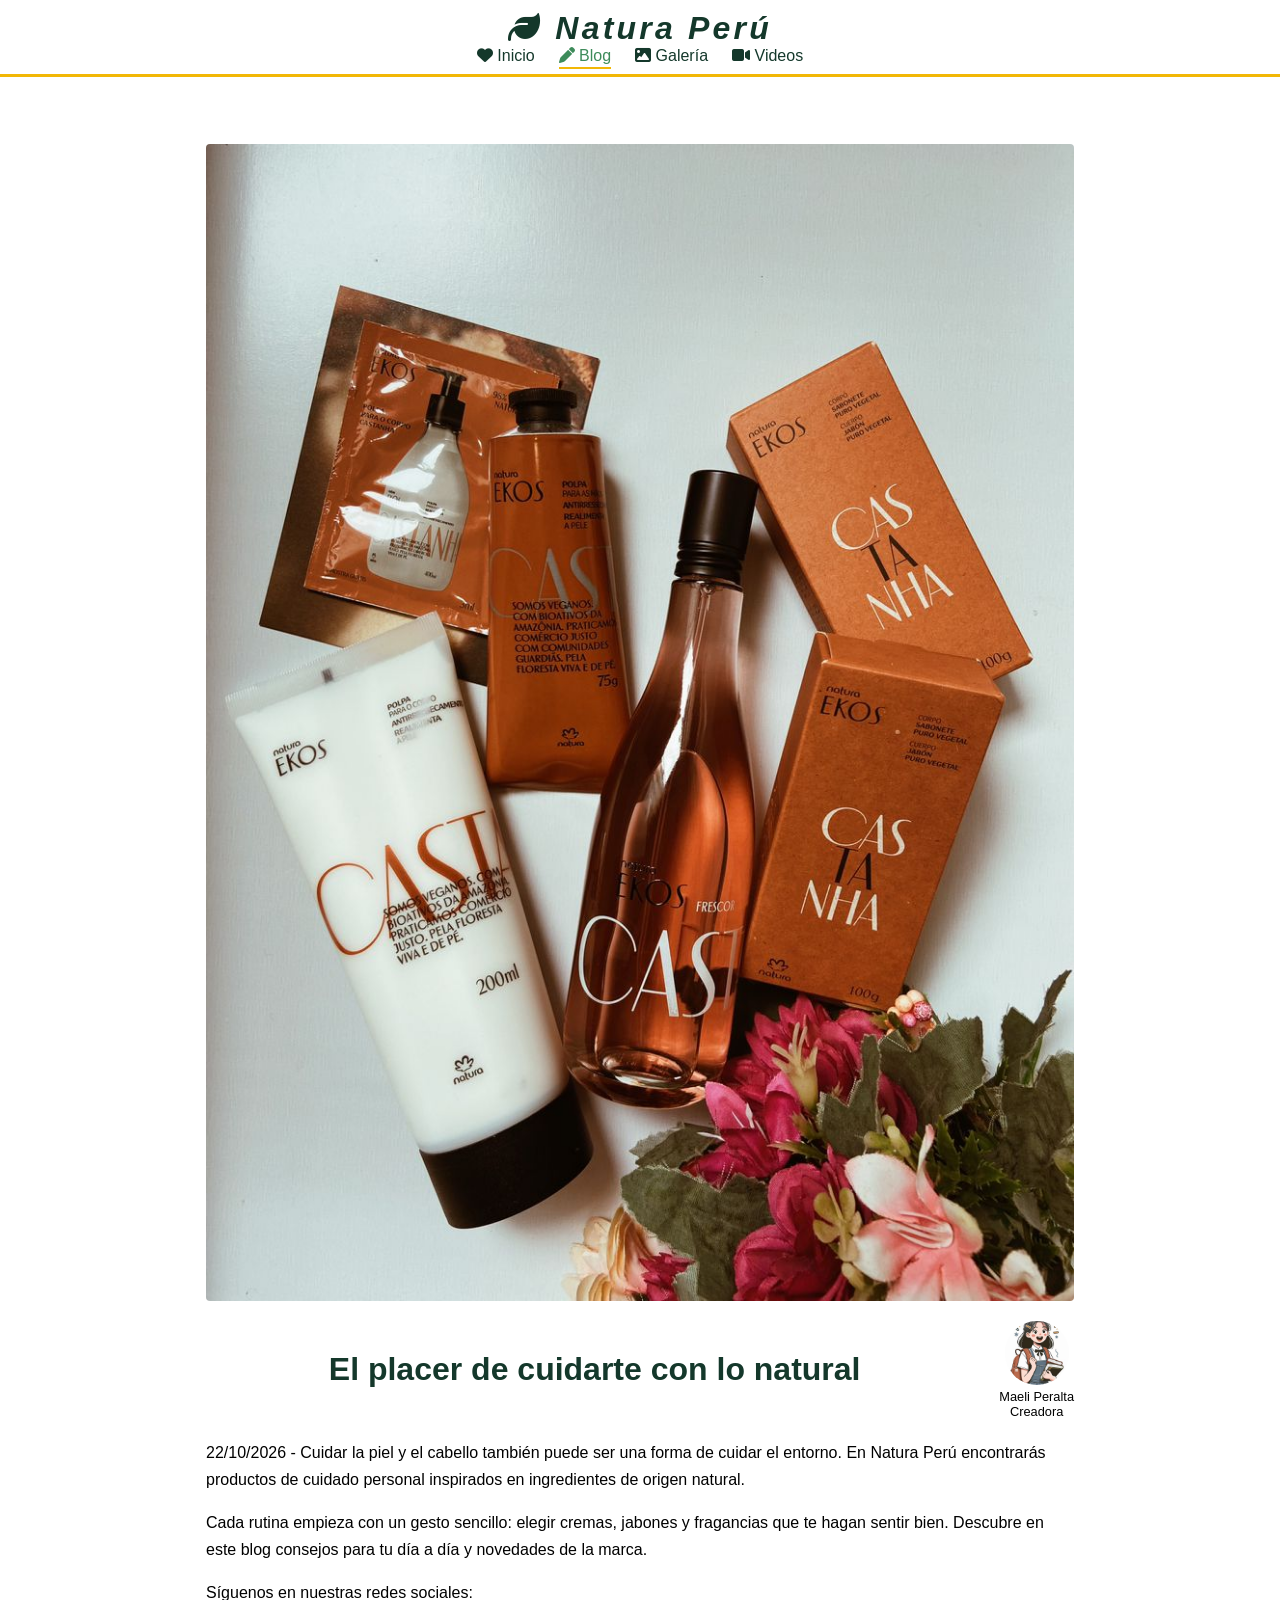
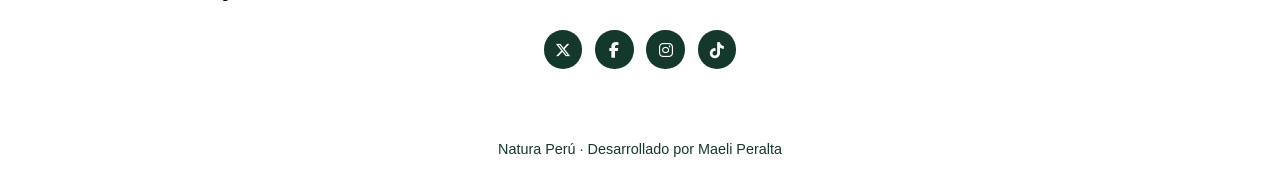
<file: blog.html>
<!DOCTYPE html>
<html lang="es">
<head>
  <meta charset="UTF-8">
  <meta name="viewport" content="width=device-width, initial-scale=1.0">
  <title>Natura Perú | Blog</title>
  <link rel="stylesheet" href="https://cdnjs.cloudflare.com/ajax/libs/font-awesome/6.5.1/css/all.min.css">
  <link rel="stylesheet" href="estilo.css">
</head>
<body>
  <header class="cabecera">
    <div class="logo"><i class="fa-solid fa-leaf"></i> Natura Perú</div>
    <nav>
      <ul class="menu">
        <li><a href="index.html"><i class="fa-solid fa-heart"></i> Inicio</a></li>
        <li><a href="blog.html" class="activo"><i class="fa-solid fa-pen"></i> Blog</a></li>
        <li><a href="galeria.html"><i class="fa-solid fa-image"></i> Galería</a></li>
        <li><a href="videos.html"><i class="fa-solid fa-video"></i> Videos</a></li>
      </ul>
    </nav>
  </header>

  <main>
    <article>
      <img class="portada" src="IMAGENES/Imagen de producto.jpg" alt="Productos Natura Perú">
      <div class="titulo-blog">
        <h2>El placer de cuidarte con lo natural</h2>
        <figure class="autor">
          <img src="IMAGENES/Estudiante.jpg" alt="Maeli Peralta">
          <figcaption>Maeli Peralta<br>Creadora</figcaption>
        </figure>
      </div>
      <p>22/10/2026 - Cuidar la piel y el cabello también puede ser una forma de cuidar el entorno. En Natura Perú encontrarás productos de cuidado personal inspirados en ingredientes de origen natural.</p>
      <p>Cada rutina empieza con un gesto sencillo: elegir cremas, jabones y fragancias que te hagan sentir bien. Descubre en este blog consejos para tu día a día y novedades de la marca.</p>
    </article>

    <p>Síguenos en nuestras redes sociales:</p>
    <div class="redes">
      <a href="https://x.com/" target="_blank"><i class="fa-brands fa-x-twitter"></i></a>
      <a href="https://www.facebook.com/" target="_blank"><i class="fa-brands fa-facebook-f"></i></a>
      <a href="https://www.instagram.com/" target="_blank"><i class="fa-brands fa-instagram"></i></a>
      <a href="https://www.tiktok.com/" target="_blank"><i class="fa-brands fa-tiktok"></i></a>
    </div>
  </main>

  <footer>
    <p>Natura Perú · Desarrollado por Maeli Peralta</p>
  </footer>
</body>
</html>
</file>
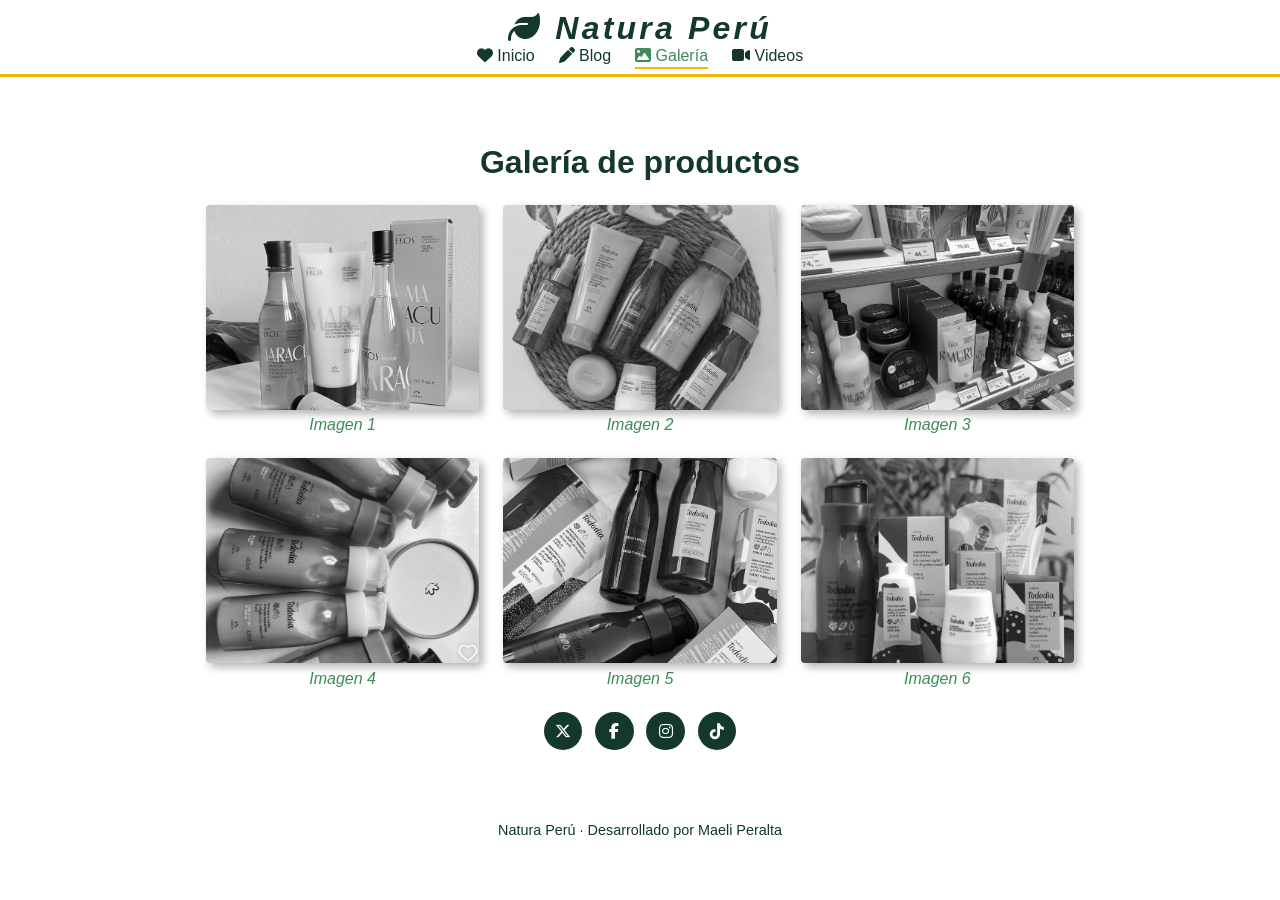
<file: galeria.html>
<!DOCTYPE html>
<html lang="es">
<head>
  <meta charset="UTF-8">
  <meta name="viewport" content="width=device-width, initial-scale=1.0">
  <title>Natura Perú | Galería</title>
  <link rel="stylesheet" href="https://cdnjs.cloudflare.com/ajax/libs/font-awesome/6.5.1/css/all.min.css">
  <link rel="stylesheet" href="estilo.css">
</head>
<body>
  <header class="cabecera">
    <div class="logo"><i class="fa-solid fa-leaf"></i> Natura Perú</div>
    <nav>
      <ul class="menu">
        <li><a href="index.html"><i class="fa-solid fa-heart"></i> Inicio</a></li>
        <li><a href="blog.html"><i class="fa-solid fa-pen"></i> Blog</a></li>
        <li><a href="galeria.html" class="activo"><i class="fa-solid fa-image"></i> Galería</a></li>
        <li><a href="videos.html"><i class="fa-solid fa-video"></i> Videos</a></li>
      </ul>
    </nav>
  </header>

  <main>
    <h2 class="titulo-pagina">Galería de productos</h2>

    <section class="galeria">
      <figure>
        <img src="IMAGENES/Producto1.jpg" alt="Producto 1">
        <figcaption>Imagen 1</figcaption>
      </figure>
      <figure>
        <img src="IMAGENES/Producto2.jpg" alt="Producto 2">
        <figcaption>Imagen 2</figcaption>
      </figure>
      <figure>
        <img src="IMAGENES/Producto3.jpg" alt="Producto 3">
        <figcaption>Imagen 3</figcaption>
      </figure>
      <figure>
        <img src="IMAGENES/Producto4.jpg" alt="Producto 4">
        <figcaption>Imagen 4</figcaption>
      </figure>
      <figure>
        <img src="IMAGENES/Producto5.jpg" alt="Producto 5">
        <figcaption>Imagen 5</figcaption>
      </figure>
      <figure>
        <img src="IMAGENES/Producto6.jpg" alt="Producto 6">
        <figcaption>Imagen 6</figcaption>
      </figure>
    </section>

    <div class="redes">
      <a href="https://x.com/" target="_blank"><i class="fa-brands fa-x-twitter"></i></a>
      <a href="https://www.facebook.com/" target="_blank"><i class="fa-brands fa-facebook-f"></i></a>
      <a href="https://www.instagram.com/" target="_blank"><i class="fa-brands fa-instagram"></i></a>
      <a href="https://www.tiktok.com/" target="_blank"><i class="fa-brands fa-tiktok"></i></a>
    </div>
  </main>

  <footer>
    <p>Natura Perú · Desarrollado por Maeli Peralta</p>
  </footer>
</body>
</html>
</file>
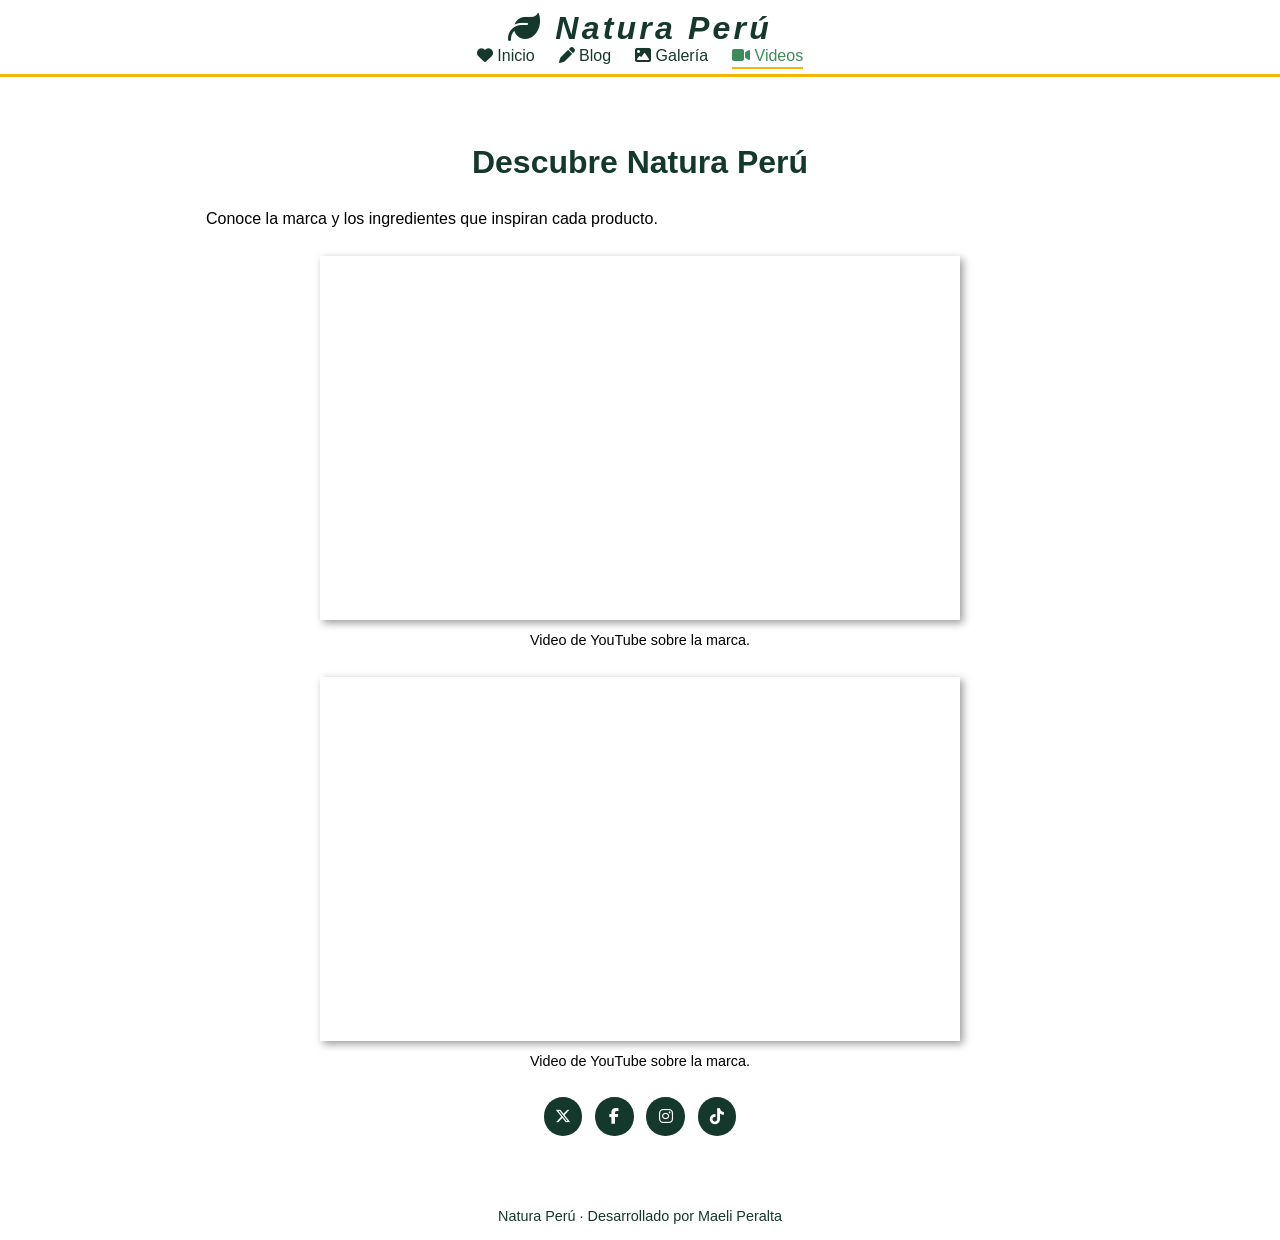
<file: videos.html>
<!DOCTYPE html>
<html lang="es">
<head>
  <meta charset="UTF-8">
  <meta name="viewport" content="width=device-width, initial-scale=1.0">
  <title>Natura Perú | Videos</title>
  <link rel="stylesheet" href="https://cdnjs.cloudflare.com/ajax/libs/font-awesome/6.5.1/css/all.min.css">
  <link rel="stylesheet" href="estilo.css">
</head>
<body>
  <header class="cabecera">
    <div class="logo"><i class="fa-solid fa-leaf"></i> Natura Perú</div>
    <nav>
      <ul class="menu">
        <li><a href="index.html"><i class="fa-solid fa-heart"></i> Inicio</a></li>
        <li><a href="blog.html"><i class="fa-solid fa-pen"></i> Blog</a></li>
        <li><a href="galeria.html"><i class="fa-solid fa-image"></i> Galería</a></li>
        <li><a href="videos.html" class="activo"><i class="fa-solid fa-video"></i> Videos</a></li>
      </ul>
    </nav>
  </header>

  <main>
    <h2 class="titulo-pagina">Descubre Natura Perú</h2>
    <p>Conoce la marca y los ingredientes que inspiran cada producto.</p>

    <section>
      <div class="video">
        <iframe src="https://www.youtube.com/embed/ty01jh5I1F4?start=4" title="Video de YouTube" frameborder="0" allow="accelerometer; autoplay; clipboard-write; encrypted-media; gyroscope; picture-in-picture; web-share" referrerpolicy="strict-origin-when-cross-origin" allowfullscreen></iframe>
      </div>
      <p class="pie-video">Video de YouTube sobre la marca.</p>

      <div class="video">
        <iframe src="https://www.youtube.com/embed/-usfivnuBE8?start=7" title="Video de YouTube" frameborder="0" allow="accelerometer; autoplay; clipboard-write; encrypted-media; gyroscope; picture-in-picture; web-share" referrerpolicy="strict-origin-when-cross-origin" allowfullscreen></iframe>
      </div>
      <p class="pie-video">Video de YouTube sobre la marca.</p>
    </section>

    <div class="redes">
      <a href="https://x.com/" target="_blank"><i class="fa-brands fa-x-twitter"></i></a>
      <a href="https://www.facebook.com/" target="_blank"><i class="fa-brands fa-facebook-f"></i></a>
      <a href="https://www.instagram.com/" target="_blank"><i class="fa-brands fa-instagram"></i></a>
      <a href="https://www.tiktok.com/" target="_blank"><i class="fa-brands fa-tiktok"></i></a>
    </div>
  </main>

  <footer>
    <p>Natura Perú · Desarrollado por Maeli Peralta</p>
  </footer>
</body>
</html>
</file>
<file: estilo.css>
* {
  margin: 0;
  padding: 0;
  box-sizing: border-box;
}

body {
  font-family: Arial, sans-serif;
}

.hero {
  min-height: 100vh;
  background-color: #14382b;
  background-image: linear-gradient(rgba(0,0,0,.5), rgba(0,0,0,.5)), url(url(IMAGENES/Fondo.jpg));
  background-position: center;
  background-size: cover;
  background-repeat: no-repeat;
  color: white;
  display: flex;
  flex-direction: column;
  justify-content: center;
  align-items: center;
  text-align: center;
  padding: 1rem;
}

.hero h1 {
  font-size: 4rem;
  font-style: italic;
  margin-bottom: 1rem;
}

.hero p {
  max-width: 40rem;
  font-weight: bold;
  margin-bottom: 1.5rem;
}

.hero nav ul {
  list-style: none;
  display: flex;
  justify-content: center;
  flex-wrap: wrap;
  gap: 1.5rem;
  margin-bottom: 1.5rem;
}

.hero nav a {
  color: white;
  text-decoration: none;
  padding-bottom: .2rem;
  border-bottom: 2px solid transparent;
  transition: .3s;
}

.hero nav a:hover {
  color: #f2b705;
  border-bottom-color: #f2b705;
}

.redes {
  display: flex;
  gap: .8rem;
}

.redes a {
  width: 2.4rem;
  height: 2.4rem;
  border-radius: 50%;
  background: white;
  color: #14382b;
  display: flex;
  align-items: center;
  justify-content: center;
  text-decoration: none;
  transition: .3s;
}

.redes a:hover {
  background: #f2b705;
  transform: translateY(-3px);
}

/* ----- Páginas internas ----- */
.cabecera {
  position: fixed;
  top: 0;
  left: 0;
  width: 100%;
  z-index: 10;
  background: white;
  border-bottom: 3px solid #f2b705;
  text-align: center;
  padding: .6rem 1rem;
}

.logo {
  font-size: 2rem;
  font-style: italic;
  font-weight: bold;
  letter-spacing: .1em;
  color: #14382b;
}

.menu {
  list-style: none;
  display: flex;
  justify-content: center;
  flex-wrap: wrap;
  gap: 1.5rem;
}

.menu a {
  color: #14382b;
  text-decoration: none;
  padding-bottom: .2rem;
  border-bottom: 2px solid transparent;
  transition: .3s;
}

.menu a:hover,
.menu a.activo {
  color: #3d8b5a;
  border-bottom-color: #f2b705;
}

main {
  max-width: 900px;
  margin: 0 auto;
  padding: 9rem 1rem 2rem;
}

main p {
  margin-bottom: 1rem;
  line-height: 1.7;
}

.portada {
  width: 100%;
  display: block;
  border-radius: 4px;
}

.titulo-blog {
  display: flex;
  align-items: center;
  justify-content: space-between;
  gap: 1rem;
  margin: 1.2rem 0;
}

.titulo-blog h2 {
  flex: 1;
  text-align: center;
  color: #14382b;
  font-size: 2rem;
}

.autor {
  text-align: center;
  font-size: .8rem;
}

.autor img {
  width: 64px;
  height: 64px;
  border-radius: 50%;
  object-fit: cover;
  display: block;
  margin: 0 auto .3rem;
}

main .redes {
  justify-content: center;
  margin: 1.5rem 0;
}

main .redes a {
  background: #14382b;
  color: white;
}

main .redes a:hover {
  background: #f2b705;
  color: #14382b;
}

footer {
  text-align: center;
  padding: 1rem;
  font-size: .9rem;
  color: #14382b;
}
/* ----- Galería ----- */
.titulo-pagina {
  text-align: center;
  color: #14382b;
  font-size: 2rem;
  margin-bottom: 1.5rem;
}

.galeria {
  display: flex;
  flex-wrap: wrap;
  justify-content: center;
  gap: 1.5rem;
}

.galeria figure {
  width: calc(33.333% - 1rem);
  min-width: 220px;
  text-align: center;
}

.galeria img {
  width: 100%;
  border-radius: 4px;
  box-shadow: 4px 4px 8px rgba(0,0,0,.3);
  filter: grayscale(100%);
  transition: filter .4s, transform .4s;
  display: block;
  aspect-ratio: 4 / 3;
  object-fit: cover;
}

.galeria img:hover {
  filter: grayscale(0);
  transform: scale(1.06);
}

.galeria figcaption {
  font-style: italic;
  color: #3d8b5a;
  margin-top: .4rem;
}

/* ----- Videos ----- */
.video {
  width: 100%;
  max-width: 640px;
  aspect-ratio: 16 / 9;
  margin: 1.5rem auto 0;
  box-shadow: 3px 3px 8px rgba(0,0,0,.4);
}

.video iframe {
  width: 100%;
  height: 100%;
  border: 0;
}

.pie-video {
  text-align: center;
  font-size: .9rem;
  margin: .5rem auto 1.5rem;
}
</file>
